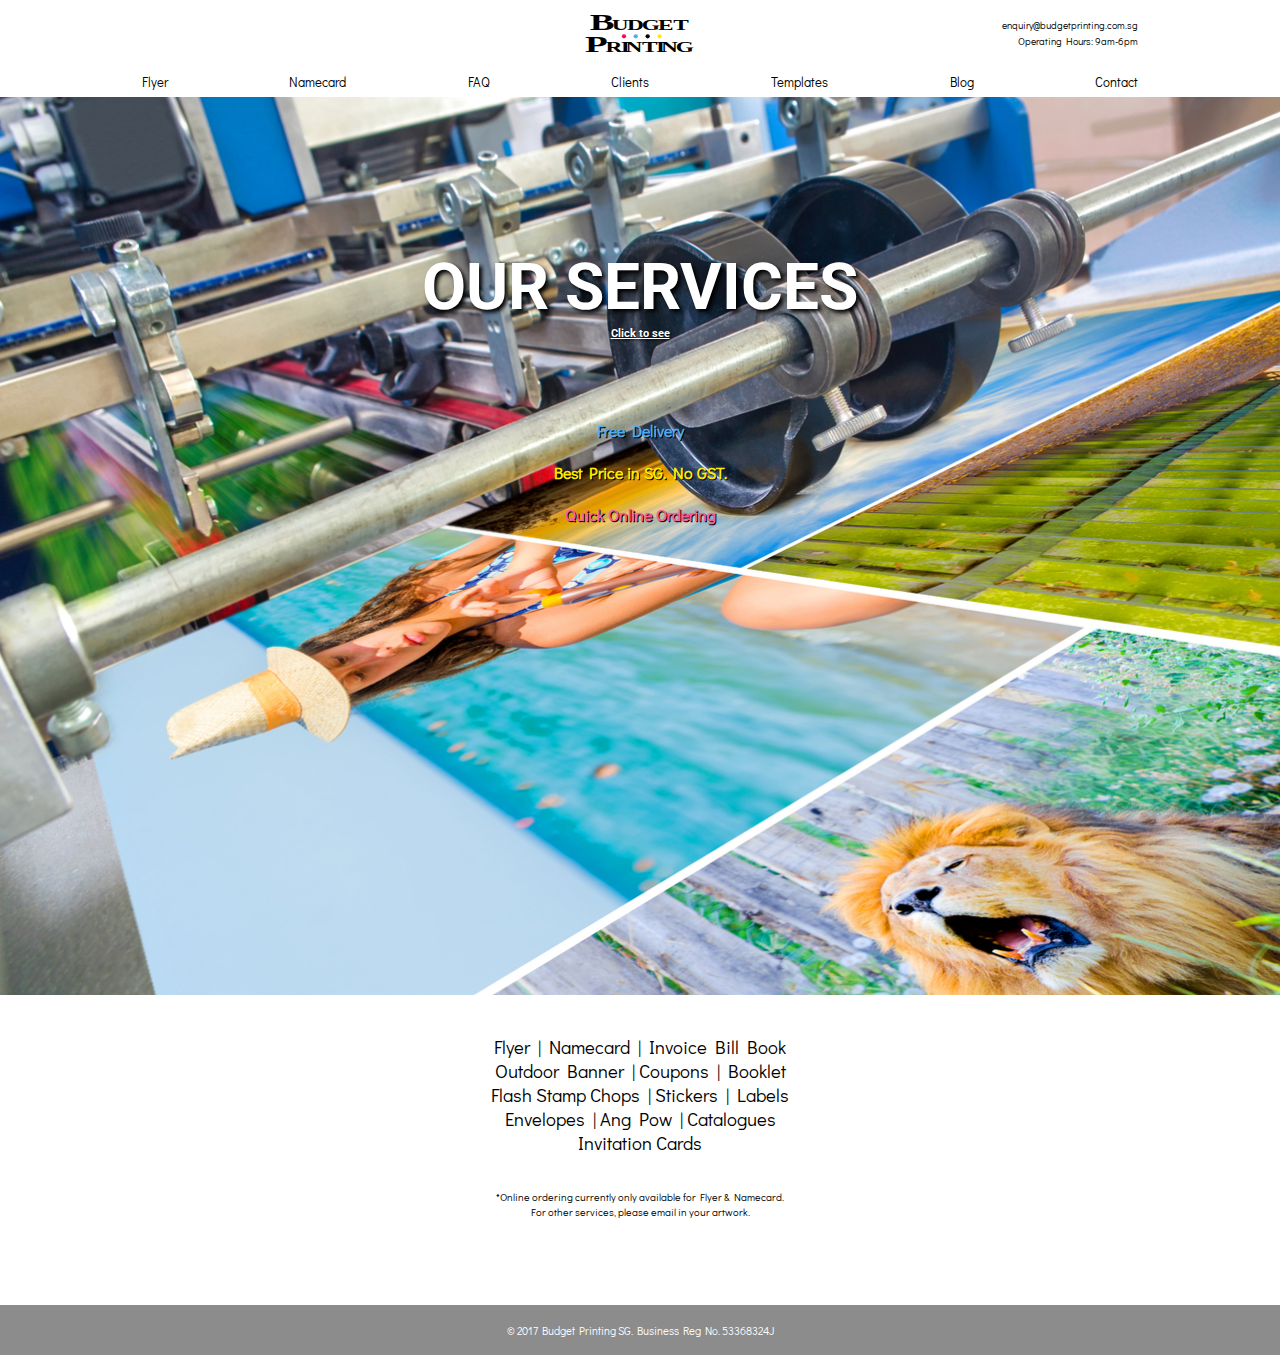
<file: index.html>
<!DOCTYPE html>
<html>


  <head>
    <meta charset="utf-8">
	<meta name="viewport" content="width=device-width, initial-scale=1.0">
    <title>Budget Printing</title>
	<meta name="description" content="Budget Printing provides CHEAP & RELIABLE printing services for Flyer, Namecard, Invoice Bill Book etc. 
	FREE DELIVERY. BEST PRICE in SG. QUICK Online Ordering.">
    <link rel="stylesheet" href="css/main.css">
	<link href="https://fonts.googleapis.com/css?family=Didact+Gothic" rel="stylesheet">
	<link href="https://fonts.googleapis.com/css?family=Roboto:900" rel="stylesheet">
  </head>
  
  
  <body>
  
<!-- HEADER -->
    <header>
		<div class="logo-and-headercontact">
			  <a href="index.html" id="logo">
				<img src="images/homepage/logo.svg" class="logoimg" alt="budget printing logo" >
			  </a>
			  
			  <div class="headercontact">
				  <p><a class="headeremail" href="mailto:enquiry@budgetprinting.com.sg">enquiry@budgetprinting.com.sg</a></p>
				  <p class="oh">Operating Hours: 9am-6pm</p>
			  </div>
		
	  
	 <!-- Mobile Nav  -->
			<div class="dropdown">
				<p onclick="myFunction()" class="dropbtn">
					
				</p>
				<div id="myDropdown" class="dropdown-content">
					<a href="flyer-printing.html">Flyer</a>
					<a href="namecard-printing.html">Namecard</a>
					<a href="printing-faq.html">FAQ</a>
					<a href="printing-clients.html">Clients</a>
					<a href="printing-templates.html">Templates</a>
					<a href="blog-printing.html">Blog</a>
					<a href="contact-printing.php">Contact</a>
				</div>
			</div>
		</div>
		
	 <!-- Desktop Nav -->
	  <nav>
        <ul class="container">
          <li><a href="flyer-printing.html">Flyer</a></li>
		  <li><a href="namecard-printing.html">Namecard</a></li>
          <li><a href="printing-faq.html">FAQ</a></li>
          <li><a href="printing-clients.html">Clients</a></li>
		  <li><a href="printing-templates.html">Templates</a></li>
		  <li><a href="blog-printing.html">Blog</a></li>
		  <li><a href="contact-printing.php">Contact</a></li>
        </ul>
      </nav>
	  
	  
    </header>
	
 <!-- SECTION -->
	
	<section class="homepagesection">
			<div class="content">
				<div class="homepageheading">
					<div class="hero-content-background">
						<a href="#seeservices">
							<h1>OUR SERVICES<h1>
							<h4>Click to see</h4>
						</a>
						
						<div class="comadvantages wrapper">
							<h2 class="freedelivery">Free Delivery</h2>
							<h2 class="bestprice">Best Price in SG. No GST.</h2>
							<h2 class="quickordering">Quick Online Ordering</h2>
						</div>
					</div>
				</div>
			</div>
	</section>
	
	<div class="content-background" id="seeservices">
					<h1 class="services wrapper">
						Flyer | Namecard | Invoice Bill Book<br>
						Outdoor Banner | Coupons | Booklet<br>
						Flash Stamp Chops | Stickers | Labels<br>
						Envelopes | Ang Pow | Catalogues<br>
						Invitation Cards
					</h1>
					
					<p class="description wrapper">
						*Online ordering currently only available for Flyer & Namecard. <br>
						For other services, please email in your artwork.
					</p>
				</div>
			
<!-- FOOTER -->
	<footer class="footer">
		<div class="mobile-footer">
			<p>&copy; 2017 Budget Printing SG.</p>
			<p>Business Reg No. 53368324J</p>
		</div>
		
		<div class="desktop-footer">
			<p>&copy; 2017 Budget Printing SG. Business Reg No. 53368324J</p>
		</div>
	</footer>
    
  </body>
  <script>
		/* When the user clicks on the button, 
		toggle between hiding and showing the dropdown content */
		function myFunction() {
			document.getElementById("myDropdown").classList.toggle("show");
		}

		// Close the dropdown menu if the user clicks outside of it
		window.onclick = function(event) {
			if (!event.target.matches('.dropbtn')) {

				var dropdowns = document.getElementsByClassName("dropdown-content");
				var i;
				for (i = 0; i < dropdowns.length; i++) {
				var openDropdown = dropdowns[i];
				if (openDropdown.classList.contains('show')) {
				openDropdown.classList.remove('show');
			  }
			}
		  }
		}
	</script>
</html>
</file>
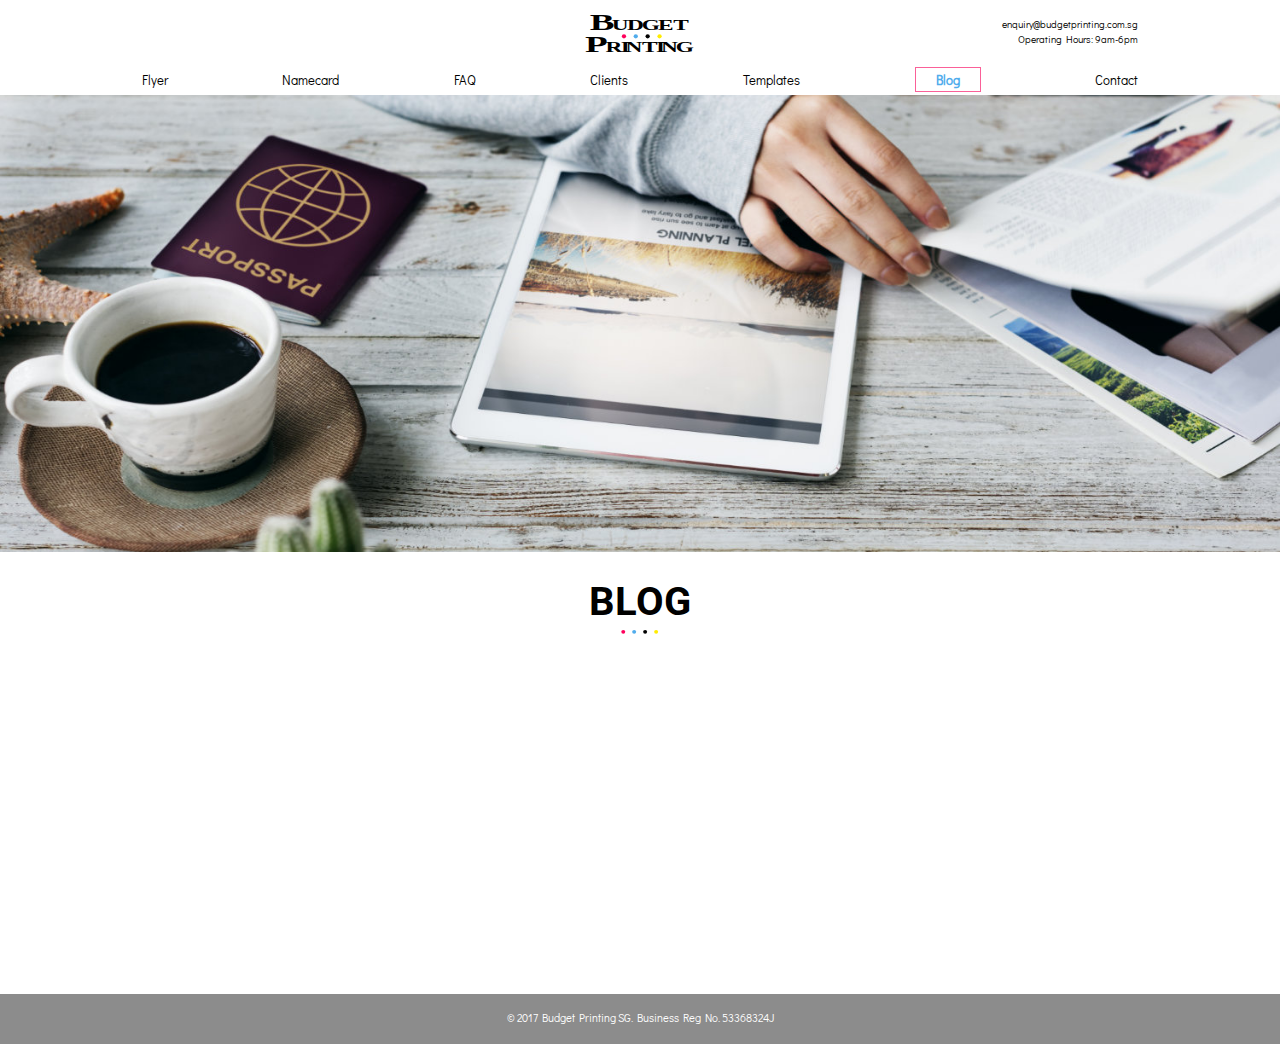
<file: blog-printing.html>
<!DOCTYPE html>
<html>


  <head>
    <meta charset="utf-8">
	<meta name="viewport" content="width=device-width, initial-scale=1.0">
    <title>Budget Printing</title>
	<meta name="description" content="Budget Printing's Blog Page. Services: Flyer, Namecard, Invoice Bill Book, etc. 
	FREE DELIVERY. BEST PRICE in SG. QUICK Online Ordering.">
    <link rel="stylesheet" href="css/normalize.css">
    <link rel="stylesheet" href="css/main.css">
	<link href="https://fonts.googleapis.com/css?family=Roboto:900" rel="stylesheet">
	<link href="https://fonts.googleapis.com/css?family=Didact+Gothic" rel="stylesheet">
  </head>
  
  
  <body>
  
<!-- HEADER -->
    <header>
      <div class="logo-and-headercontact">
			  <a href="index.html" id="logo">
				<img src="images/homepage/logo.svg" class="logoimg" alt="budget printing logo" >
			  </a>
			  
			  <div class="headercontact">
				  <p><a class="headeremail" href="mailto:enquiry@budgetprinting.com.sg">enquiry@budgetprinting.com.sg</a></p>
				  <p class="oh">Operating Hours: 9am-6pm</p>
			  </div>
		
	  
	 <!-- Mobile Nav  -->
			<div class="dropdown">
				<p onclick="myFunction()" class="dropbtn">
					
				</p>
				<div id="myDropdown" class="dropdown-content">
					<a href="flyer-printing.html">Flyer</a>
					<a href="namecard-printing.html">Namecard</a>
					<a href="printing-faq.html">FAQ</a>
					<a href="printing-clients.html">Clients</a>
					<a href="printing-templates.html">Templates</a>
					<a href="blog-printing.html">Blog</a>
					<a href="contact-printing.php">Contact</a>
				</div>
			</div>
		</div>
		
	 <!-- Desktop Nav -->
	  <nav>
        <ul class="container">
          <li><a href="flyer-printing.html">Flyer</a></li>
		  <li><a href="namecard-printing.html">Namecard</a></li>
          <li><a href="printing-faq.html">FAQ</a></li>
          <li><a href="printing-clients.html">Clients</a></li>
		  <li><a href="printing-templates.html">Templates</a></li>
		  <li><a href="blog-printing.html" class="selected">Blog</a></li>
		  <li><a href="contact-printing.php">Contact</a></li>
        </ul>
      </nav>
	  
	  
    </header>
	
 <!-- SECTION -->
	
	<section class="pricingsection content">
		<div class="pricingsection">
			<img class="heroimg-mobile" src="images/blog/blog-mobile.jpg" alt="budget printing blog page mobile hero image">
			<img class="heroimg-desktop" src="images/blog/blog-desktop.jpg" alt="budget printing blog page desktop hero image">
			<h1 class="pageheading">BLOG</h1>
			<img class="color-dots" src="images/color dots.svg" alt="budget printing 4 dots design">
		</div>
		
		<!-- <img class="under-contruction" src="images/blog/under-contruction.jpg"> -->
	</section>
	
<!-- FOOTER -->
	<footer class="footer">
		<div class="mobile-footer">
			<p>&copy; 2017 Budget Printing SG.</p>
			<p>Business Reg No. 53368324J</p>
		</div>
		
		<div class="desktop-footer">
			<p>&copy; 2017 Budget Printing SG. Business Reg No. 53368324J</p>
		</div>
	</footer>
    
  </body>
  <script>
		/* When the user clicks on the button, 
		toggle between hiding and showing the dropdown content */
		function myFunction() {
			document.getElementById("myDropdown").classList.toggle("show");
		}

		// Close the dropdown menu if the user clicks outside of it
		window.onclick = function(event) {
			if (!event.target.matches('.dropbtn')) {

				var dropdowns = document.getElementsByClassName("dropdown-content");
				var i;
				for (i = 0; i < dropdowns.length; i++) {
				var openDropdown = dropdowns[i];
				if (openDropdown.classList.contains('show')) {
				openDropdown.classList.remove('show');
			  }
			}
		  }
		}
	</script>
</html>
</file>
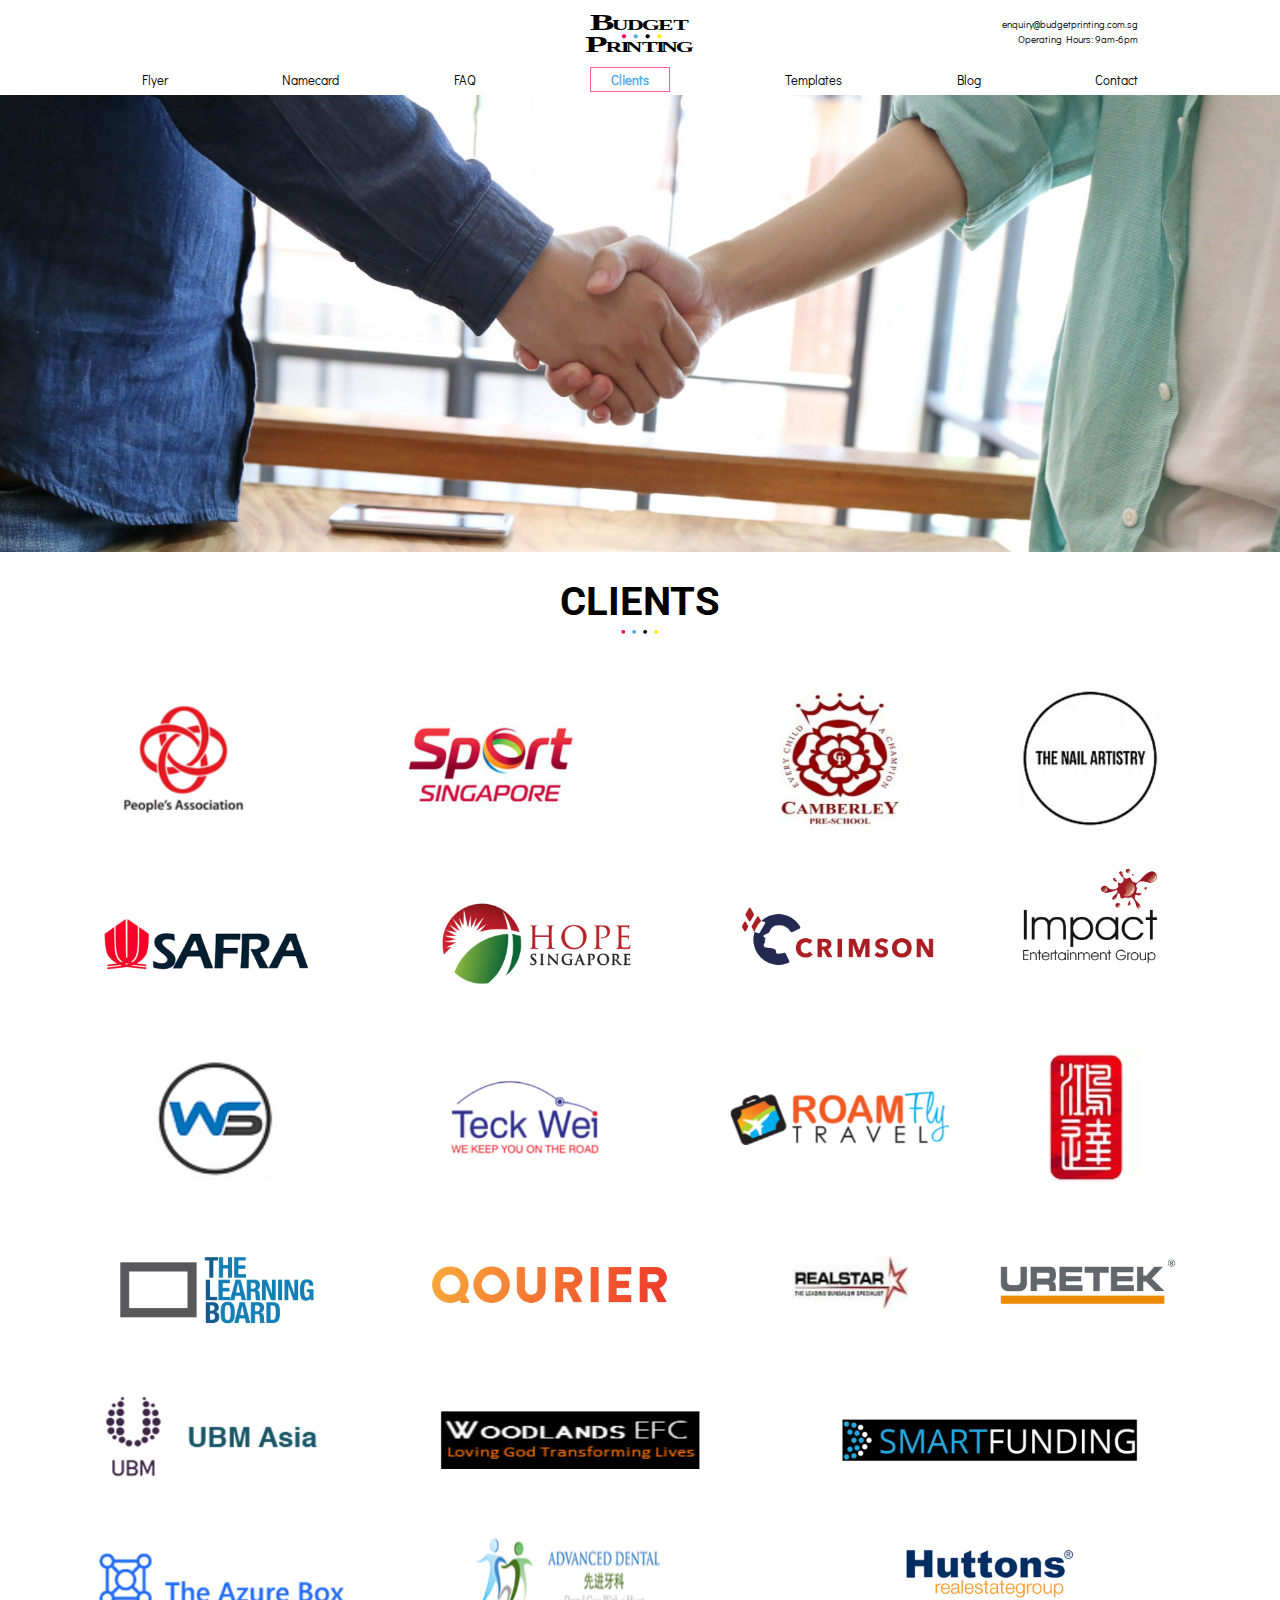
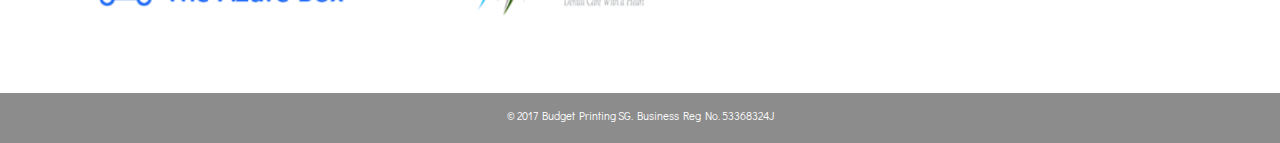
<file: printing-clients.html>
<!DOCTYPE html>
<html>


  <head>
    <meta charset="utf-8">
	<meta name="viewport" content="width=device-width, initial-scale=1.0">
    <title>Budget Printing</title>
	<meta name="description" content="Budget Printing's Clients Page. Services: Flyer, Namecard, Invoice Bill Book, etc. 
	FREE DELIVERY. BEST PRICE in SG. QUICK Online Ordering.">
    <link rel="stylesheet" href="css/normalize.css">
    <link rel="stylesheet" href="css/main.css">
	<link href="https://fonts.googleapis.com/css?family=Roboto:900" rel="stylesheet">
	<link href="https://fonts.googleapis.com/css?family=Didact+Gothic" rel="stylesheet">
  </head>
  
  
  <body>
  
<!-- HEADER -->
    <header>
      <div class="logo-and-headercontact">
			  <a href="index.html" id="logo">
				<img src="images/homepage/logo.svg" class="logoimg" alt="budget printing logo" >
			  </a>
			  
			  <div class="headercontact">
				  <p><a class="headeremail" href="mailto:enquiry@budgetprinting.com.sg">enquiry@budgetprinting.com.sg</a></p>
				  <p class="oh">Operating Hours: 9am-6pm</p>
			  </div>
		
	  
	 <!-- Mobile Nav  -->
			<div class="dropdown">
				<p onclick="myFunction()" class="dropbtn">
					
				</p>
				<div id="myDropdown" class="dropdown-content">
					<a href="flyer-printing.html">Flyer</a>
					<a href="namecard-printing.html">Namecard</a>
					<a href="printing-faq.html">FAQ</a>
					<a href="printing-clients.html">Clients</a>
					<a href="printing-templates.html">Templates</a>
					<a href="blog-printing.html">Blog</a>
					<a href="contact-printing.php">Contact</a>
				</div>
			</div>
		</div>
		
	 <!-- Desktop Nav -->
	  <nav>
        <ul class="container">
          <li><a href="flyer-printing.html">Flyer</a></li>
		  <li><a href="namecard-printing.html">Namecard</a></li>
          <li><a href="printing-faq.html">FAQ</a></li>
          <li><a href="printing-clients.html" class="selected">Clients</a></li>
		  <li><a href="printing-templates.html">Templates</a></li>
		  <li><a href="blog-printing.html">Blog</a></li>
		  <li><a href="contact-printing.php">Contact</a></li>
        </ul>
      </nav>
	  
	  
    </header>
	
 <!-- SECTION -->
	
	<section class="pricingsection content">
		<div class="pricingsection">
			<img class="heroimg-mobile" src="images/clients/clients-mobile.jpg" alt="budget printing clients page mobile hero image">
			<img class="heroimg-desktop" src="images/clients/clients-desktop.jpg" alt="budget printing clients page desktop hero image">
			<h1 class="pageheading">CLIENTS</h1>
			<img class="color-dots" src="images/color dots.svg" alt="budget printing 4 dots design">
		</div>

		<img class="logos-mobile" src="images/clients/logos-mobile.jpg" alt="budget printing clients logos mobile version">
		<img class="logos-desktop" src="images/clients/logos-desktop.jpg" alt="budget printing clients logos desktop version">
		<img class="logos-desktop1200" src="images/clients/logos-desktop1200.jpg" alt="budget printing clients logos desktop 1200px onwards version">
	</section>
	
<!-- FOOTER -->
	<footer class="footer">
		<div class="mobile-footer">
			<p>&copy; 2017 Budget Printing SG.</p>
			<p>Business Reg No. 53368324J</p>
		</div>
		
		<div class="desktop-footer">
			<p>&copy; 2017 Budget Printing SG. Business Reg No. 53368324J</p>
		</div>
	</footer>
    
  </body>
 <script>
		/* When the user clicks on the button, 
		toggle between hiding and showing the dropdown content */
		function myFunction() {
			document.getElementById("myDropdown").classList.toggle("show");
		}

		// Close the dropdown menu if the user clicks outside of it
		window.onclick = function(event) {
			if (!event.target.matches('.dropbtn')) {

				var dropdowns = document.getElementsByClassName("dropdown-content");
				var i;
				for (i = 0; i < dropdowns.length; i++) {
				var openDropdown = dropdowns[i];
				if (openDropdown.classList.contains('show')) {
				openDropdown.classList.remove('show');
			  }
			}
		  }
		}
	</script>
</html>
</file>
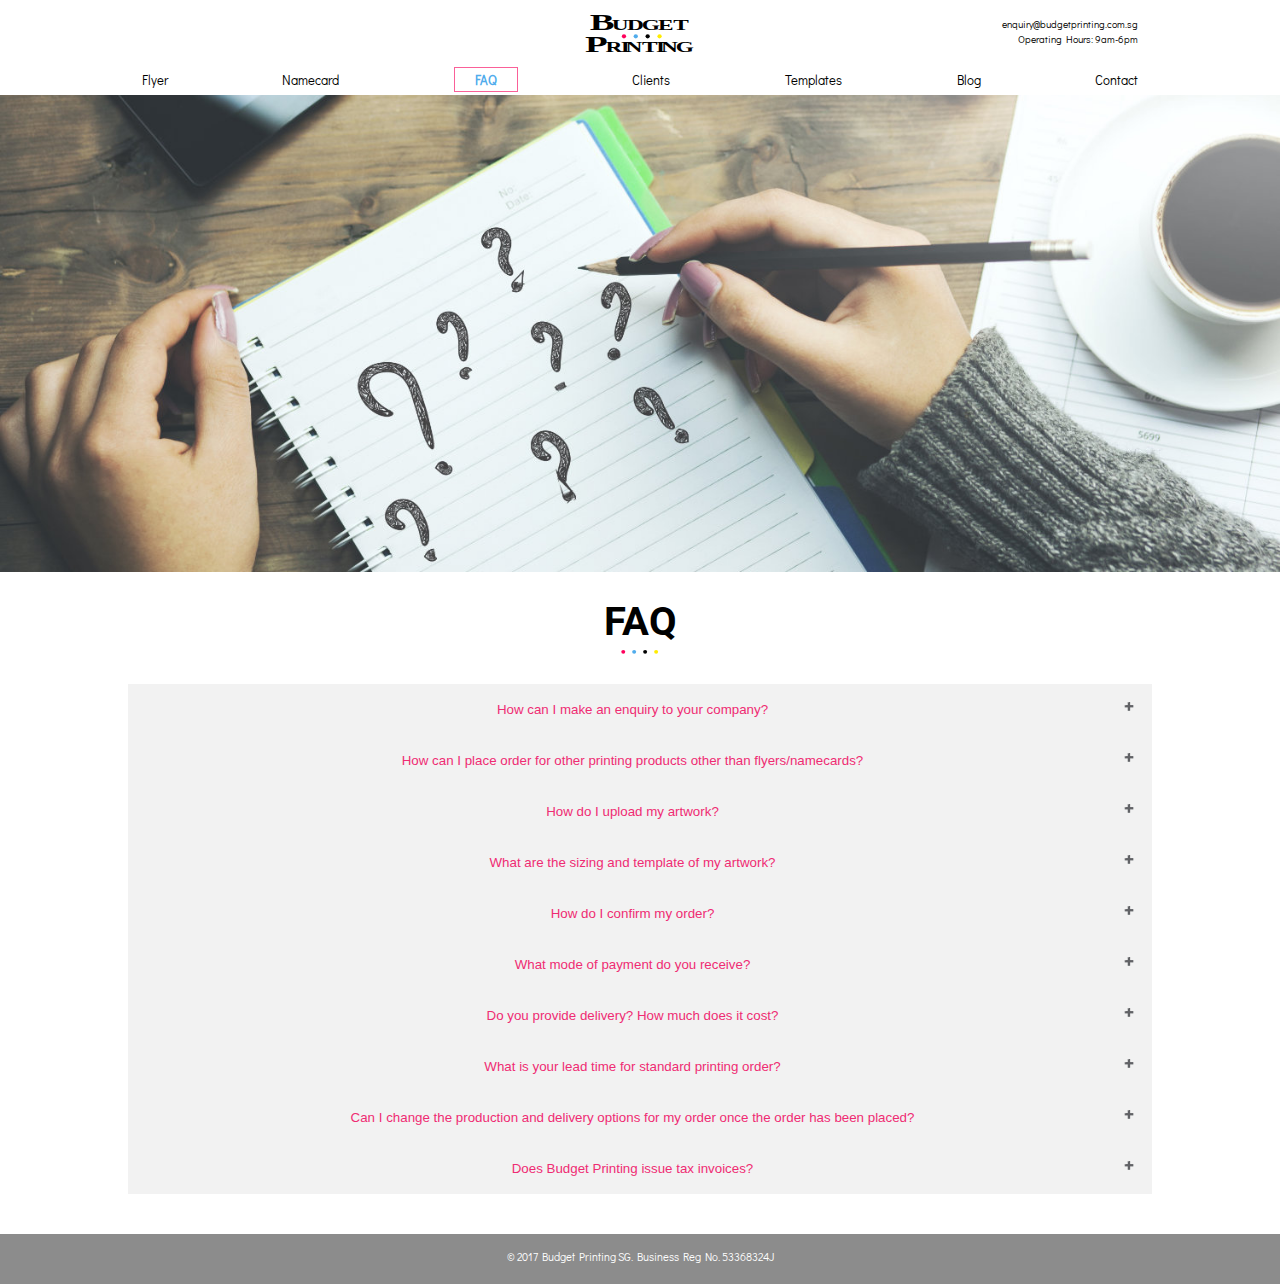
<file: printing-faq.html>
<!DOCTYPE html>
<html>


  <head>
    <meta charset="utf-8">
	<meta name="viewport" content="width=device-width, initial-scale=1.0">
    <title>Budget Printing</title>
	<meta name="description" content="Budget Printing's FAQ Page. Services: Flyer, Namecard, Invoice Bill Book, etc. 
	FREE DELIVERY. BEST PRICE in SG. QUICK Online Ordering.">
    <link rel="stylesheet" href="css/normalize.css">
    <link rel="stylesheet" href="css/main.css">
	<link href="https://fonts.googleapis.com/css?family=Roboto:900" rel="stylesheet">
	<link href="https://fonts.googleapis.com/css?family=Didact+Gothic" rel="stylesheet">
  </head>
  
  
  <body>
  
<!-- HEADER -->
    <header>
      <div class="logo-and-headercontact">
			  <a href="index.html" id="logo">
				<img src="images/homepage/logo.svg" class="logoimg" alt="budget printing logo" >
			  </a>
			  
			  <div class="headercontact">
				  <p><a class="headeremail" href="mailto:enquiry@budgetprinting.com.sg">enquiry@budgetprinting.com.sg</a></p>
				  <p class="oh">Operating Hours: 9am-6pm</p>
			  </div>
		
	  
	 <!-- Mobile Nav  -->
			<div class="dropdown">
				<p onclick="myFunction()" class="dropbtn">
					
				</p>
				<div id="myDropdown" class="dropdown-content">
					<a href="flyer-printing.html">Flyer</a>
					<a href="namecard-printing.html">Namecard</a>
					<a href="printing-faq.html">FAQ</a>
					<a href="printing-clients.html">Clients</a>
					<a href="printing-templates.html">Templates</a>
					<a href="blog-printing.html">Blog</a>
					<a href="contact-printing.php">Contact</a>
				</div>
			</div>
		</div>
		
	 <!-- Desktop Nav -->
	  <nav>
        <ul class="container">
          <li><a href="flyer-printing.html">Flyer</a></li>
		  <li><a href="namecard-printing.html">Namecard</a></li>
          <li><a href="printing-faq.html" class="selected">FAQ</a></li>
          <li><a href="printing-clients.html">Clients</a></li>
		  <li><a href="printing-templates.html">Templates</a></li>
		  <li><a href="blog-printing.html">Blog</a></li>
		  <li><a href="contact-printing.php">Contact</a></li>
        </ul>
      </nav> 
    </header>

 <!-- SECTION -->
	
	<section class="pricingsection content">
		<div class="pricingsection">
			<img class="heroimg-mobile" src="images/faq/faq-mobile.jpg" alt="budget printing FAQ mobile hero image">
			<img class="heroimg-desktop" src="images/faq/faq-desktop.jpg" alt="budget printing FAQ desktop hero image">
			<h1 class="pageheading">FAQ</h1>
			<img class="color-dots" src="images/color dots.svg" alt="budget printing 4 dots design">
		</div>
		
		<div class="accordion-wrap">
			<button class="accordion">How can I make an enquiry to your company?</button>
				<div class="panel">
				  <p>You can always email us @ <a href="mailto:enquiry@budgetprinting.com.sg">enquiry@budgetprinting.com.sg.</a><br> 
				  We will reply all enquiries within one working day</p>
				</div>

				<button class="accordion">How can I place order for other printing products other than flyers/namecards?</button>
				<div class="panel">
				  <p>You may send your artwork, quantity and measurements to <a href="mailto:enquiry@budgetprinting.com.sg">enquiry@budgetprinting.com.sg.</a></p>
				</div>

				<button class="accordion">How do I upload my artwork?</button>
				<div class="panel">
				  <p>We will prefer eps, ai & psd as we are able to edit colour issues if there is any.<br>
				  However, you may still upload other file format like jpg, jpeg, gif, png, pdf.</p>
				</div>
				
				<button class="accordion">What are the sizing and template of my artwork?</button>
				<div class="panel">
				  <p>For design on flyers. Do refer to our templates @ <a class="faq-templates-link" href="printing-templates.html">Templates Page.</a><BR>
					For other types of printing do send us your own sizing & templates.</p>
				</div>
				
				<button class="accordion">How do I confirm my order?</button>
				<div class="panel">
				  <p>Once your order has been processed, an email will be sent to inform you.
				  We will start printing upon receiving your payment. <br>
					Please ensure that your artwork is according to the templates given. 
					Budget Printing will not be responsible for any error on artwork.</p>
				</div>
				
				<button class="accordion">What mode of payment do you receive?</button>
				<div class="panel">
				  <p>We currently accept bank transfer to speed up process and to bring cost savings to our customers. <br>
				  Other form of payment may incur additional processing fees.</p>
				</div>
				
				<button class="accordion">Do you provide delivery? How much does it cost?</button>
				<div class="panel">
				  <p>We provide free delivery to any of your allocated address free of charge (FOC).</p>
				</div>
				
				<button class="accordion">What is your lead time for standard printing order?</button>
				<div class="panel">
				  <p>Our standard lead time for standard printing orders + delivery will be within 4-6 working days.<br>
				  This may be expedited or delayed depending on the seasonal period or our work schedule.</p>
				</div>
				
				<button class="accordion">Can I change the production and delivery options for my order once the order has been placed?</button>
				<div class="panel">
				  <p>Once you submit your order, it is no longer possible to change the production and delivery options of your order.<br>
				  Before proceeding with your order, please make sure production and delivery options you indicated are the right ones.</p>
				</div>
				
				<button class="accordion">Does Budget Printing issue tax invoices?</button>
				<div class="panel">
				  <p>Yes we send invoices to our customers within 3 working days upon receiving the payment.</p>
				</div>
		</div>
	</section>
	
<!-- FOOTER -->
	<footer class="footer">
		<div class="mobile-footer">
			<p>&copy; 2017 Budget Printing SG.</p>
			<p>Business Reg No. 53368324J</p>
		</div>
		
		<div class="desktop-footer">
			<p>&copy; 2017 Budget Printing SG. Business Reg No. 53368324J</p>
		</div>
	</footer>
    
  </body>
  
  <script>
		/* When the user clicks on the button, 
		toggle between hiding and showing the dropdown content */
		function myFunction() {
			document.getElementById("myDropdown").classList.toggle("show");
		}

		// Close the dropdown menu if the user clicks outside of it
		window.onclick = function(event) {
			if (!event.target.matches('.dropbtn')) {

				var dropdowns = document.getElementsByClassName("dropdown-content");
				var i;
				for (i = 0; i < dropdowns.length; i++) {
				var openDropdown = dropdowns[i];
				if (openDropdown.classList.contains('show')) {
				openDropdown.classList.remove('show');
			  }
			}
		  }
		}
		
		<!-- content accordion -->
		var acc = document.getElementsByClassName("accordion");
			var i;

			for (i = 0; i < acc.length; i++) {
				acc[i].onclick = function(){
					/* Toggle between adding and removing the "active" class,
					to highlight the button that controls the panel */
					this.classList.toggle("active");

					/* Toggle between hiding and showing the active panel */
					var panel = this.nextElementSibling;
					if (panel.style.display === "block") {
						panel.style.display = "none";
					} else {
						panel.style.display = "block";
					}
				}
			}
	</script>
</html>
</file>
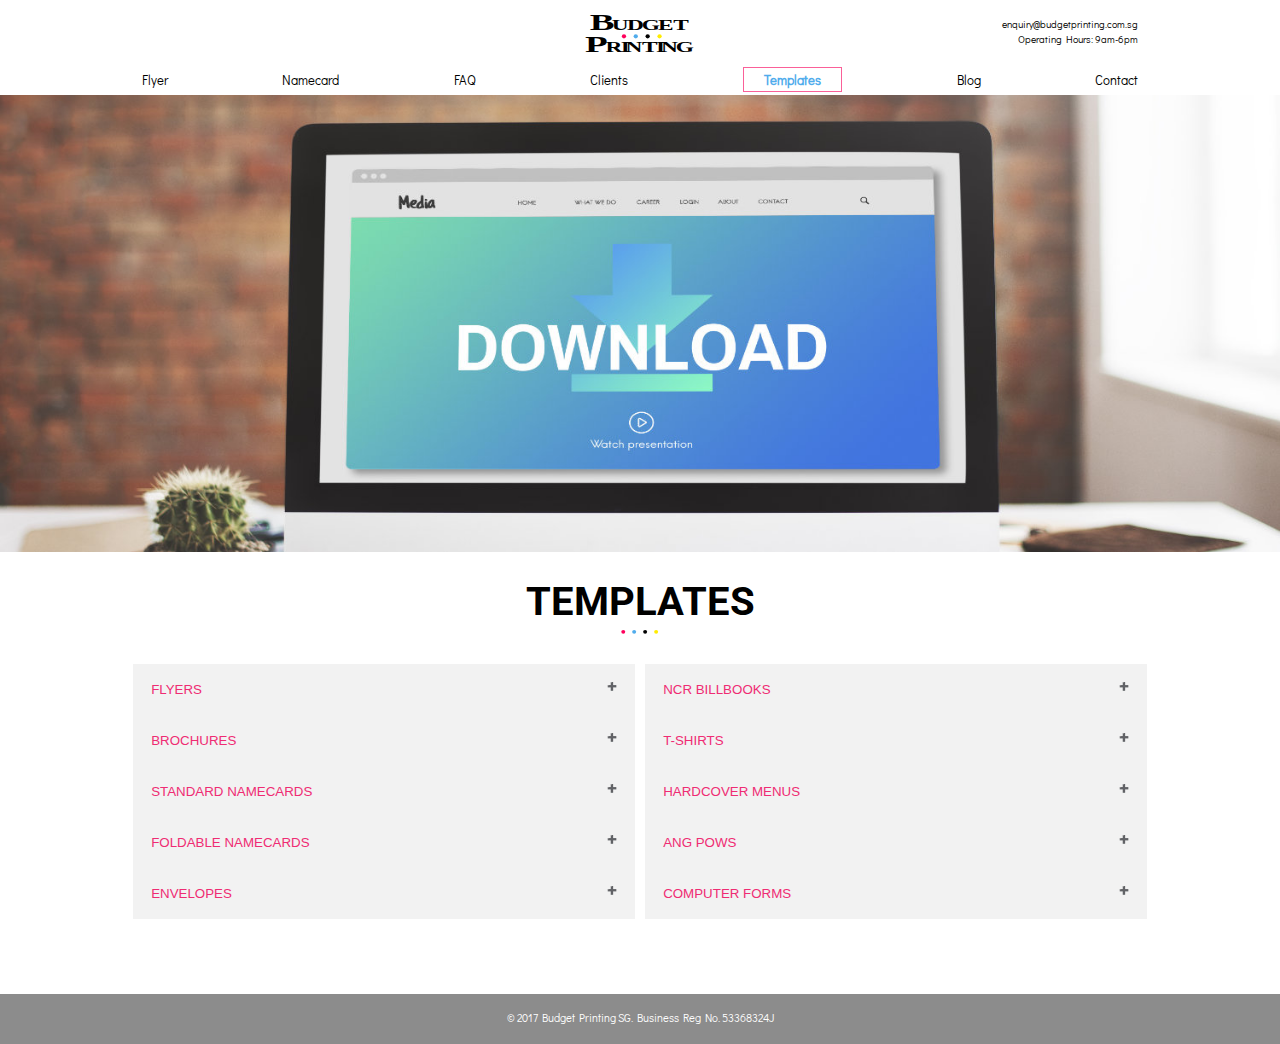
<file: printing-templates.html>
<!DOCTYPE html>
<html>


  <head>
    <meta charset="utf-8">
	<meta name="viewport" content="width=device-width, initial-scale=1.0">
    <title>Budget Printing</title>
	<meta name="description" content="Budget Printing's Templates Download Page. Services: Flyer, Namecard, Invoice Bill Book, etc. 
	FREE DELIVERY. BEST PRICE in SG. QUICK Online Ordering.">
    <link rel="stylesheet" href="css/normalize.css">
    <link rel="stylesheet" href="css/main.css">
	<link href="https://fonts.googleapis.com/css?family=Roboto:900" rel="stylesheet">
	<link href="https://fonts.googleapis.com/css?family=Didact+Gothic" rel="stylesheet">
	
  </head>
  
  
  <body>
  
<!-- HEADER -->
    <header>
      <div class="logo-and-headercontact">
			  <a href="index.html" id="logo">
				<img src="images/homepage/logo.svg" class="logoimg" alt="budget printing logo" >
			  </a>
			  
			  <div class="headercontact">
				  <p><a class="headeremail" href="mailto:enquiry@budgetprinting.com.sg">enquiry@budgetprinting.com.sg</a></p>
				  <p class="oh">Operating Hours: 9am-6pm</p>
			  </div>
		
	  
	 <!-- Mobile Nav  -->
			<div class="dropdown">
				<p onclick="myFunction()" class="dropbtn">
					
				</p>
				<div id="myDropdown" class="dropdown-content">
					<a href="flyer-printing.html">Flyer</a>
					<a href="namecard-printing.html">Namecard</a>
					<a href="printing-faq.html">FAQ</a>
					<a href="printing-clients.html">Clients</a>
					<a href="printing-templates.html">Templates</a>
					<a href="blog-printing.html">Blog</a>
					<a href="contact-printing.php">Contact</a>
				</div>
			</div>
		</div>
		
	 <!-- Desktop Nav -->
	  <nav>
        <ul class="container">
          <li><a href="flyer-printing.html">Flyer</a></li>
		  <li><a href="namecard-printing.html">Namecard</a></li>
          <li><a href="printing-faq.html">FAQ</a></li>
          <li><a href="printing-clients.html">Clients</a></li>
		  <li><a href="printing-templates.html" class="selected">Templates</a></li>
		  <li><a href="blog-printing.html">Blog</a></li>
		  <li><a href="contact-printing.php">Contact</a></li>
        </ul>
      </nav>
	  
	  
    </header>
	
 <!-- SECTION -->
	
	<section class="pricingsection content">
		<div class="pricingsection">
			<img class="heroimg-mobile" src="images/templates/templates-mobile.jpg" alt="budget printing templates page mobile hero image">
			<img class="heroimg-desktop" src="images/templates/templates-desktop.jpg" alt="budget printing templates page desktop hero image">
			<h1 class="pageheading">TEMPLATES</h1>
			<img class="color-dots" src="images/color dots.svg" alt="budget printing 4 dots design">
		</div>
		
		<div class="accordion-wrap templates-accordion-wrap">
			<div class="desktop-column1">
				<button class="accordion templates-accordion">FLYERS</button>
					<div class="panel template-panel">
						<div class="download-title-and-links-container">
							  <p class="download-title">DL Size (210 mm x 99 mm)</p>
							  
							 <div class="download-links">
								<a class="pp-links" href="download/flyer/DL.zip" download>Powerpoint</a>
								<a class="aipsd-links" href="download/flyer/DL.ai" download>AI/Photoshop</a>
							</div>
						</div> 
						
						<div class="download-title-and-links-container">
							 <p class="download-title">A6 Size (148 mm x 105 mm)</p>
												 
							 <div class="download-links">
								<a class="pp-links" href="download/flyer/A6.zip" download>Powerpoint</a>
								<a class="aipsd-links" href="download/flyer/A6.ai" download>AI/Photoshop</a>
							 </div>
						</div>
						
						<div class="download-title-and-links-container"> 
							 <p class="download-title">A5 Size (210 mm x 148.5 mm)</p>
							  
							 <div class="download-links">
								<a class="pp-links" href="download/flyer/A5.zip" download>Powerpoint</a>
								<a class="aipsd-links" href="download/flyer/A5.ai" download>AI/Photoshop</a>
							 </div>
						</div>
						 
						 <div class="download-title-and-links-container">
							 <p class="download-title">A4 Size (297 mm x 210 mm)</p>
							  
							 <div class="download-links">
								<a class="pp-links" href="download/flyer/A4.zip" download>Powerpoint</a>
								<a class="aipsd-links" href="download/flyer/A4.ai" download>AI/Photoshop</a>
							 </div>
						</div>
						
						<div class="download-title-and-links-container"> 
							 <p class="download-title">A3 Size (420 mm x 297 mm)</p>
							  
							 <div class="download-links">
								<a class="aipsd-links" href="download/flyer/A3.ai" download>AI/Photoshop</a>
							 </div>
						</div>
						 
						 <div class="download-title-and-links-container">
							 <p class="download-title">A2 Size (594 mm x 420 mm)</p>
							  
							 <div class="download-links">
								<a class="aipsd-links" href="download/flyer/A2.ai" download>AI/Photoshop</a>
							 </div>
						</div>
						 
						 <div class="download-title-and-links-container">
							 <p class="download-title">A1 Size (840 mm x 594 mm)</p>
							  
							 <div class="download-links">
								<a class="aipsd-links" href="download/flyer/A1.ai" download>AI/Photoshop</a>
							 </div>
						</div>
					</div>
					
				<button class="accordion templates-accordion">BROCHURES</button>
					<div class="panel template-panel">
						<div class="download-title-and-links-container">
							  <p class="download-title">30" x 20" Size (762 mm x 508 mm)</p>
							  
							 <div class="download-links">
								<a class="aipsd-links" href="download/brochure/30inx20in.ai" download>AI/Photoshop</a>
							</div>
						</div> 
						
						<div class="download-title-and-links-container">
							  <p class="download-title">3 x A5 Size (445.5 mm x 210 mm)</p>
							  
							 <div class="download-links">
								<a class="aipsd-links" href="download/brochure/3xA5.ai" download>AI/Photoshop</a>
							</div>
						</div>
						
						<div class="download-title-and-links-container">
							  <p class="download-title">4 x A5 Size (594 mm x 210 mm)</p>
							  
							 <div class="download-links">
								<a class="aipsd-links" href="download/brochure/4xA5.ai" download>AI/Photoshop</a>
							</div>
						</div>
						
						<div class="download-title-and-links-container">
							  <p class="download-title">3 x A4 Size (630 mm x 297 mm)</p>
							  
							 <div class="download-links">
								<a class="aipsd-links" href="download/brochure/3xA4.ai" download>AI/Photoshop</a>
							</div>
						</div>
						
						<div class="download-title-and-links-container">
							  <p class="download-title">4 x A4 Size (840 mm x 297 mm)</p>
							  
							 <div class="download-links">
								<a class="aipsd-links" href="download/brochure/4xA4.ai" download>AI/Photoshop</a>
							</div>
						</div>
						
						
					</div>	
						  
					
				<button class="accordion templates-accordion">STANDARD NAMECARDS</button>
					<div class="panel template-panel">
						  <div class="download-title-and-links-container">
							  <p class="download-title">Horizontal (88mm x 54mm)</p>
							  
							 <div class="download-links">
								<a class="pp-links" href="download/standard namecards/Standard Namecard Template - 88mm x 54mm (Horizontal).pptx" download>Powerpoint</a>
								<a class="aipsd-links" href="download/standard namecards/Standard Name Card Horizontal 88mm x 54mm.ai" download>AI/Photoshop</a>
							</div>
						  </div>	
							
						  <div class="download-title-and-links-container">
							  <p class="download-title">Vertical (88mm x 54mm)</p>
							  
							 <div class="download-links">
								<a class="pp-links" href="download/standard namecards/Standard Namecard Template - 88mm x 54mm (Vertical).pptx" download>Powerpoint</a>
								<a class="aipsd-links" href="download/standard namecards/Standard Name Card Vertical 88mm x 54mm.ai" download>AI/Photoshop</a>
							</div>
						  </div> 
					</div>
					
				<button class="accordion templates-accordion">FOLDABLE NAMECARDS</button>
					<div class="panel template-panel">
						  <div class="download-title-and-links-container">
							  <p class="download-title">Horizontal A (176mm x 54mm)</p>
							  
							 <div class="download-links">
								<a class="pp-links" href="download/foldable namecards/Folding Namecard Template - 54mm x 176mm (Horizontal).pptx" download>Powerpoint</a>
								<a class="aipsd-links" href="download/foldable namecards/Folding Name Card Horizontal 176mm x 54mm.ai" download>AI/Photoshop</a>
							</div>
						 </div> 
						 
						 <div class="download-title-and-links-container">
							  <p class="download-title">Horizontal B (108mm x 88mm)</p>
							  
							 <div class="download-links">
								<a class="pp-links" href="download/foldable namecards/Folding Namecard Template - 88mm x 108mm (Horizontal).pptx" download>Powerpoint</a>
								<a class="aipsd-links" href="download/foldable namecards/Folding Name Card Horizontal 108mm x 88mm.ai" download>AI/Photoshop</a>
							</div>
						 </div> 
						 
						 <div class="download-title-and-links-container">
							  <p class="download-title">Vertical A (176mm x 54mm)</p>
							  
							 <div class="download-links">
								<a class="pp-links" href="download/foldable namecards/Folding Namecard Template - 54mm x 176mm (Vertical).pptx" download>Powerpoint</a>
								<a class="aipsd-links" href="download/foldable namecards/Folding Name Card Vertical 176mm x 54mm.ai" download>AI/Photoshop</a>
							</div>
						 </div> 
						 
						 <div class="download-title-and-links-container">
							  <p class="download-title">Vertical B (108mm x 88mm)</p>
							  
							 <div class="download-links">
								<a class="pp-links" href="download/foldable namecards/Folding Namecard Template - 88mm x 108mm (Vertical).pptx" download>Powerpoint</a>
								<a class="aipsd-links" href="download/foldable namecards/Folding Name Card Vertical 108mm x 88mm.ai" download>AI/Photoshop</a>
							</div>
						 </div> 
					</div>
					
				<button class="accordion templates-accordion">ENVELOPES</button>
					<div class="panel template-panel">
						  <div class="download-title-and-links-container">
							  <p class="download-title">W/without Window (4" x 9")</p>
							  
							 <div class="download-links">
								<a class="aipsd-links" download>AI/Photoshop</a>
							</div>
						</div>
						
						<div class="download-title-and-links-container">
							  <p class="download-title">W/without Window (4.25" x 8.75")</p>
							  
							 <div class="download-links">
								<a class="aipsd-links" download>AI/Photoshop</a>
							</div>
						</div> 
						
						<div class="download-title-and-links-container">
							  <p class="download-title">Without Window (6" x 9")</p>
							  
							 <div class="download-links">
								<a class="aipsd-links" download>AI/Photoshop</a>
							</div>
						</div> 
						
						<div class="download-title-and-links-container">
							  <p class="download-title">Without Window (6.375" x 9")</p>
							  
							 <div class="download-links">
								<a class="aipsd-links" download>AI/Photoshop</a>
							</div>
						</div> 
						
						<div class="download-title-and-links-container">
							  <p class="download-title">Without Window (9" x 12.75")</p>
							  
							 <div class="download-links">
								<a class="aipsd-links" download>AI/Photoshop</a>
							</div>
						</div> 
					</div>
			</div>
			
			<div class="desktop-column2">
				<button class="accordion templates-accordion">NCR BILLBOOKS</button>
					<div class="panel template-panel">
						 <div class="download-title-and-links-container">
							  <p class="download-title">105mm x 145mm (Approx. A6)</p>
							  
							 <div class="download-links">
								<a class="aipsd-links" download>AI/Photoshop</a>
							</div>
						</div> 
						
						<div class="download-title-and-links-container">
							  <p class="download-title">110mm x 210mm (Approx. DL)</p>
							  
							 <div class="download-links">
								<a class="aipsd-links" download>AI/Photoshop</a>

							</div>
						</div>
						
						<div class="download-title-and-links-container">
							  <p class="download-title">145mm x 210mm (Approx. A5)</p>
							  
							 <div class="download-links">
								<a class="aipsd-links" download>AI/Photoshop</a>

							</div>
						</div>
						
						<div class="download-title-and-links-container">
							  <p class="download-title">210mm x 273mm (Approx. A4)</p>
							  
							 <div class="download-links">
								<a class="aipsd-links" download>AI/Photoshop</a>
							</div>
						</div>
						
						<div class="download-title-and-links-container">
							  <p class="download-title">​420mm x 295mm (Approx. A3)</p>
							  
							 <div class="download-links">
								<a class="aipsd-links" download>AI/Photoshop</a>

							</div>
						</div>
					</div>
					
				<button class="accordion templates-accordion">T-SHIRTS</button>
					<div class="panel template-panel">
						  <div class="download-title-and-links-container">
							  <p class="download-title">Round Neck T-shirt</p>
							  
							 <div class="download-links">
								<a class="aipsd-links" href="download/t-shirts/ROUND NECK T-SHIRT Template.psd" download>AI/Photoshop</a>

							</div>
						  </div> 
						  
						  <div class="download-title-and-links-container">
							  <p class="download-title">Polo T-shirt</p>
							  
							 <div class="download-links">
								<a class="aipsd-links" href="download/t-shirts/POLO T-SHIRT Template.psd" download>AI/Photoshop</a>

							</div>
						  </div>
					</div>
					
				<button class="accordion templates-accordion">HARDCOVER MENUS</button>
					<div class="panel template-panel">
						  <div class="download-title-and-links-container">
							  <p class="download-title">MM01 (7" x 12")</p>
							  
							 <div class="download-links">
								<a class="aipsd-links" download>AI/Photoshop</a>
							</div>
						  </div> 
						  
						  <div class="download-title-and-links-container">
							  <p class="download-title">MM02 (8.5" x 12")</p>
							  
							 <div class="download-links">
								<a class="aipsd-links" download>AI/Photoshop</a>
							</div>
						  </div> 
						  
						  <div class="download-title-and-links-container">
							  <p class="download-title">MM03 (11" x 12")</p>
							  
							 <div class="download-links">
								<a class="aipsd-links" download>AI/Photoshop</a>
							</div>
						  </div> 
						  
						  <div class="download-title-and-links-container">
							  <p class="download-title">MM04 (12" x 12")</p>
							  
							 <div class="download-links">
								<a class="aipsd-links" download>AI/Photoshop</a>
							</div>
						  </div> 
					</div>
					
				<button class="accordion templates-accordion">ANG POWS</button>
					<div class="panel template-panel">
						  <div class="download-title-and-links-container">
							  <p class="download-title">AP01 (80mm x 155mm)</p>
							  
							 <div class="download-links">
								<a class="aipsd-links" download>AI/Photoshop</a>
							</div>
						 </div> 
						 
						   <div class="download-title-and-links-container">
							  <p class="download-title">AP02 (80mm x 155mm)</p>
							  
							 <div class="download-links">
								<a class="aipsd-links" download>AI/Photoshop</a>
							</div>
						 </div>
						 
						   <div class="download-title-and-links-container">
							  <p class="download-title">AP03 (155mm x 80mm)</p>
							  
							 <div class="download-links">
								<a class="aipsd-links" download>AI/Photoshop</a>
							</div>
						 </div>
					</div>
					
				<button class="accordion templates-accordion">COMPUTER FORMS</button>
					<div class="panel template-panel">
						 <div class="download-title-and-links-container">
							  <p class="download-title">9.5 " x 11"</p>
							  
							 <div class="download-links">
								<a class="aipsd-links" download>AI/Photoshop</a>
							</div>
						 </div> 
						
						<div class="download-title-and-links-container">
							  <p class="download-title">9.5" x 12"</p>
							  
							 <div class="download-links">
								<a class="aipsd-links" download>AI/Photoshop</a>
							</div>
						</div>
					
						<div class="download-title-and-links-container">
							  <p class="download-title">15" x 11"</p>
							  
							 <div class="download-links">
								<a class="aipsd-links" download>AI/Photoshop</a>
							</div>
						</div>
				</div>
				
		</div>
	</section>
	
<!-- FOOTER -->
	<footer class="footer">
		<div class="mobile-footer">
			<p>&copy; 2017 Budget Printing SG.</p>
			<p>Business Reg No. 53368324J</p>
		</div>
		
		<div class="desktop-footer">
			<p>&copy; 2017 Budget Printing SG. Business Reg No. 53368324J</p>
		</div>
	</footer>
    
  </body>
  
  <script>
	/* When the user clicks on the button, 
		toggle between hiding and showing the dropdown content */
		function myFunction() {
			document.getElementById("myDropdown").classList.toggle("show");
		}

		// Close the dropdown menu if the user clicks outside of it
		window.onclick = function(event) {
			if (!event.target.matches('.dropbtn')) {

				var dropdowns = document.getElementsByClassName("dropdown-content");
				var i;
				for (i = 0; i < dropdowns.length; i++) {
				var openDropdown = dropdowns[i];
				if (openDropdown.classList.contains('show')) {
				openDropdown.classList.remove('show');
			  }
			}
		  }
		}
		
				<!-- content accordion -->
		var acc = document.getElementsByClassName("accordion");
			var i;

			for (i = 0; i < acc.length; i++) {
				acc[i].onclick = function(){
					/* Toggle between adding and removing the "active" class,
					to highlight the button that controls the panel */
					this.classList.toggle("active");

					/* Toggle between hiding and showing the active panel */
					var panel = this.nextElementSibling;
					if (panel.style.display === "block") {
						panel.style.display = "none";
					} else {
						panel.style.display = "block";
					}
				}
			}
	</script>
</html>
</file>
<file: css/main.css>
/* ================================= 
  Base Element Styles
==================================== */

* {
	box-sizing: border-box;
}

body {
	font-family: 'Didact Gothic', sans-serif;
	margin: 0;
}

li {
	list-style: none;
}

a {
	text-decoration: none;
}

img {
	width: 100%;
}

header {
	background-color: WHITE;
	padding: 1px;
	position: fixed;
	z-index: 100;
	width: 100%;
	top: 0;
}

/* Hides desktop nav for mobile view. */
nav {
	display: none;
}


footer {
	background-color: #8C8C8C;
	font-size: 9px;
	color: #fff;
	padding: 10px;
	height: 60px;
}

/* ================================= 
  Base Layout Styles
==================================== */

/* HEADER */

	/* Logo */
.logoimg {
	width: 130px;
	height: 65px;
	display: block;
	margin: auto;
	margin-bottom: 5px;
}

	/* Contact in header */
.headercontact p, .headercontact a {
	font-size: 10px;
	text-decoration: none;					
	color: black;
	font-weight: 500;
}
	/* underline header email when hover */
.headeremail:hover {
	text-decoration: underline;
}

	/* Dropdown Button */
.dropbtn  {
	background: no-repeat;
	background-image: url("../images/hamburger button.svg");
	width: 40px;
	height: 40px;
	margin: 0;
	margin-top: 12px;
}
	/* The container <div> - needed to position the dropdown content */
.dropdown {
    position: relative;
    display: inline-block;
	margin:0;
	float: right;
}

	/* Dropdown Content (Hidden by Default) */
.dropdown-content {
    display: none;
    position: absolute;
    background-color: #f9f9f9;
	font-size: 14px;
    min-width: 160px;
    box-shadow: 0px 8px 16px 0px rgba(0,0,0,0.2);
    z-index: 101;
	right:0;
}

	/* Links inside the dropdown */
.dropdown-content a {
    color: black;
    padding: 15px 19px;
    text-decoration: none;
    display: block;
}

	/* Change color of dropdown links on hover */
.dropdown-content a:hover {background-color: #f2f2f2}

	/* Show the dropdown menu (use JS to add this class to the .dropdown-content container when the user clicks on the dropdown button) */
.show {display:block;}
	
	/* change to inline block so that dropdown button can shift to the same row */
.headercontact {
	display: inline-block;
}

	/* COLOR DOTS */
.color-dots {
	display: block;
	margin: auto;
	width: 40px;
	height: 4.3px;
}

	/* PAGE HEADING */
.pageheading {
	font-family: 'Roboto', sans-serif; 
	text-align: center;
	margin-bottom: 5px;
}	

	/* HERO IMAGE */
	/* hides hero image desktop version */
.heroimg-desktop {
	display: none;
	max-height: auto;
	margin: auto;
}
	/* so that fixed header don't overlay content */
.content {
	margin-top: 122px;
}

/* FOOTER */
footer p {
	text-align: center;
	margin-top: 5px;
}

/* hide desktop footer when in mobile view */
.desktop-footer {
	display:none;
}

	/* Sticky Footer */
.content {
	 min-height: calc(100vh);
	 padding-bottom: 40px;
}    


/* ================================= 
			HOMEPAGE
==================================== */
	/* full screen image for homepage */
.homepagesection {
	background-image: url("../images/homepage/homepage-mobile.jpg");
	background-size: cover;
	background-position: center;
	padding-top: 1px;
}
	
.homepageheading a {
	color: white;
	font-family: 'Roboto', sans-serif; 
	text-align: center;
}
	/* shifts "Our Services" heading down. */
.homepageheading {
	padding-top: 7em;
}

/* our services */
.homepageheading h1 {
	font-size: 2.4em;
	text-shadow: 3px 3px 4px black;
	margin-bottom: 0px;
}

/* click here */
.homepageheading h4 {
	margin-top: -1em;
	text-decoration: underline;
	text-shadow: 1px 1px 2px black;
	font-size: 0.6em;
	padding-bottom: 20px;
}

	/* Content */
.content-background {
	/* background-color: rgba(0,0,0,.64); */
	background-color: white;
	height: 240px;
	padding-top: 0.5px;
	margin: auto;
}   

.services {
	font-size: 14.5px;
	font-weight: 500;
	color: black;
	text-align: center;
	vertical-align: center;
	margin-top: 45px;
	line-height: 1.3;
}
	
.description {
	font-size: 8.7px;
	color: black;
	font-weight: 500;
	margin-top: 23px;
	line-height: 1.4;
	text-align: center;
}

.comadvantages h2 {
	font-size: 13.5px;
	text-align: center;
	text-shadow: 1px 1px 0.5px black;
}

.freedelivery {
	margin-top: 40px;
	color: #50ACEC;
}

.bestprice {
	margin-top: 21px;
	color: #FFEC00;
}

.quickordering {
	margin-top: 21px;
	color: #FA6098;
}

/* ================================= 
			CLIENTS
==================================== */
.logos-desktop {
	display: none;
}

.logos-desktop1200 {
	display: none;
}

/* ================================= 
			FAQ
==================================== */


.accordion-wrap {
	width: 95%;
	margin: auto;
	margin-top: 30px;
}

/* Style the buttons that are used to open and close the accordion panel */
button.accordion {
    background-color: #F2F2F2;
    color: #EF2C73;
	font-weight: 500;
    cursor: pointer;
	margin: 0;
    padding: 18px;
    width: 100%;
    text-align: left;
	border: none;
    /* border-bottom: 0.5px solid #50ACEC; */
    outline: none;
    transition: 0.4s;
}

/* Add a background color to the button if it is clicked on (add the .active class with JS), and when you move the mouse over it (hover) */
button.accordion.active, button.accordion:hover {
    background-color: #E5E5E5;
	text-decoration: none;
	font-weight: 500;
}

/* Style the accordion panel. Note: hidden by default */
div.panel {
    padding: 0 18px;
    background-color: white;
    display: none;
	font-size: 13px;
	line-height: 1.4;
}

/* Styling button */
button.accordion:after {
    content: '\02795'; /* Unicode character for "plus" sign (+) */
    font-size: 8px;
    color: #EF2C73;
    float: right;
    margin-left: 5px;
}

button.accordion.active:after {
    content: "\2796"; /* Unicode character for "minus" sign (-) */
}

/* ================================= 
  CONTACT
==================================== */
.icon {
	background-repeat: no-repeat;
	background-size: 12px;

	padding-left: 25px; /* Or size of icon + spacing */ 
	font-size: 12px;
	margin: auto;
}
	
.icon a {
	color: black;
}
	
.contact-details {
  clear: both;
  margin: 0 auto;
  width: 300px;
  border: 1px solid #fff;
  margin-top: 40px;
}

.contact-details h3 {

}

	/* hiding extra text used to align email, OH & address. */
.hidespan {
	visibility: hidden;
}

	/* underline email when hover. */
.email-icon:hover {
	text-decoration: underline;
}

.email-icon {
	background-image: url(../images/contact/icons/email.svg);
}

.clock-icon {
	background-image: url(../images/contact/icons/oh.svg);
}

.address-icon {
	background-image: url(../images/contact/icons/address.svg);
}

/* FORM */
form {
  max-width: 300px;
  margin: auto;
  margin-top: 60px;
  padding: 10px 20px;
  background: #F2F2F2;
  border-radius: 8px;
}

input[type="text"],
input[type="email"],
input[type="tel"],
textarea,
select {
  background: rgba(255,255,255,0.1);
  border: 1px solid #50ACEC;
  font-size: 14px;
  height: auto;
  margin: 0;
  outline: 0;
  padding: 15px;
  width: 100%;
  background-color: white;
  color: black;
  box-shadow: 0 1px 0 rgba(0,0,0,0.03) inset;
  margin-bottom: 30px;
}

select {
  padding: 6px;
  height: 32px;
  border-radius: 2px;
}

.contact-form-button {
  padding: 16px 24px;
  color: white;
  /* background-color: #e8eeef; */
  background-color: #337ab7;
  background-image: linear-gradient(to bottom,#337ab7 0,#265a88 100%);
  font-size: 18px;
  text-align: center;
  font-family: Arial;
  font-weight: 400;
  border-radius: 5px;
  width: 160px;
  border: 0.1px solid #204d74;
  border-width: 1px 1px 3px;
  margin-top: 20px;
  margin-bottom: 10px;
}

.contact-form-button:hover {
	background-color: #265a88;
	cursor: pointer;
}

fieldset {
  margin-bottom: 30px;
  border: none;
}

label {
  display: block;
  margin-bottom: 8px;
  font-size: 14px;
  color: #EF2C73;
  font-weight: 600;
}

label.light {
  font-weight: 300;
  display: inline;
}

/* ================================= 
  TEMPLATES
==================================== */
button.templates-accordion {
	text-align: center;
}

.template-panel {
	text-align: center;
	width: 100%;
}

.download-title {
	font-size: 15px;
	font-weight: bold;
}

.download-links {
	margin-bottom: 40px;
	text-decoration: underline;
}

.aipsd-links {
	padding-right: 0;
}

.aipsd-links:hover {
	font-weight: bold;
	cursor: pointer;
}
	
.pp-links {
	padding-right: 18px;
}

.pp-links:hover {
	font-weight: bold;
	cursor: pointer;
}

/* ================================= 
  Media Queries
==================================== */

@media (min-width:320px) {  
/* smartphones, iPhone, portrait 480x320 phones */ 

	/* ================================= 
			HOMEPAGE
     ==================================== */
	.services {
		font-size: 13.5px;
	}

	.description {
		font-size: 7.7px;
	}

	footer {
		height: 50px;
		font-size: 11px;
	}
	
	footer p {
		margin-top: 7.5px;
	}
	
	/* show desktop footer*/
	.desktop-footer {
		display: block;
	}
	
	/* hide mobile footer when in desktop view */
	.mobile-footer {
		display:none;
	}
	
	.headercontact {
		margin-left: 10px;
	}
	
	.dropbtn {
		margin-right: 10px;
	}
	
	.homepageheading h1 {
		font-size: 2.8em;
	}
}

	/* hides mobile hero image & display desktop version */
@media (min-width:400px) {
	.heroimg-mobile {
		display: none;
	}
	
	.heroimg-desktop {
		display: block;
	}
	
	
	.homepageheading h1 {
		font-size: 3em;
	}
	
	/* ================================= 
			CONTACT
     ==================================== */
	.icon {
		background-size: 15px;
		font-size: 15px;
		padding-left: 35px;
		background-position: left center;
	}
	
	.contact-details {
		margin-top: 60px;
	}
	
	  form {
		max-width: 480px;
	}
}

@media (min-width:481px) { 
/* portrait e-readers (Nook/Kindle), smaller tablets @ 600 or @ 640 wide. */ 

	/* ================================= 
			HOMEPAGE
     ==================================== */
	.homepageheading h1 {
		font-size: 3.2em;
	}
	
	.homepageheading h4 {
		margin-top: -2.2em;
	}
	
	/* ================================= 
			CONTACT
     ==================================== */
	.icon {
		background-size: 17px;
		font-size: 17px;
		padding-left: 40px;
	}
	
	/* ================================= 
			TEMPLATES
     ==================================== */	
	.download-title-and-links-container {
		display: flex;
		justify-content: space-between;
		height: 60px;
	}	
	
	.download-links {
		margin-top: 16px;
	}

}
@media (min-width:641px) { 
/* portrait tablets, portrait iPad, landscape e-readers, landscape 800x480 or 854x480 phones */ 

	/* ================================= 
			HOMEPAGE
     ==================================== */
	.headercontact {
		margin-left: 13px;
	}
	
	.dropbtn {
		margin-right: 13px;
	}
	
	/* full screen image desktop version of homepage */
	.homepagesection {
		background-image: url("../images/homepage/homepage-desktop.jpg");
		background-size: cover;
		background-position: center;
		height: auto;
	}

	.pageheading {
		font-size: 35px;
	}
	
	.homepageheading h1 {
		font-size: 3.3em;
	}
	
	.homepageheading h4 {
		font-size: 0.7em;
	}
	
	/* ================================= 
				CLIENTS
	==================================== */
	.logos-mobile {
		display: none;
	}
	
	.logos-desktop {
		display: block;
		width: 95%;
		margin: auto;
	}

	/* ================================= 
			CONTACT
	==================================== */	
	.icon {
		background-size: 20px;
		font-size: 20px;
	}

}

@media (min-width:800px) { 

	/* ================================= 
			HOMEPAGE
     ==================================== */
	.content {
		min-height: calc(100vh);
	} 
	
	.pageheading {
		font-size: 40px;
	}
	
	.homepageheading h1 {
		font-size: 3.5em;
	}

	/* ================================= 
				FAQ
	==================================== */
	
	.accordion-wrap {
	width: 80%;
	margin: auto;
	margin-top: 30px;
	}

}


@media (min-width:961px) { 
/* tablet, landscape iPad, lo-res laptops ands desktops */ 
	/* increase space between logo and nav */
	
	/* ================================= 
			BASE LAYOUT
     ==================================== */
	 
	 /* shift contact and OH to top right corner */
	.headercontact {
		position: absolute;
		top: 18px;
		right: 0;
	}

	/* Hides hamburger menu for desktop view */
	.dropbtn {
		display: none;
	}
	/* Show desktop nav*/
	nav {
		display: block;
		font-size: 13px;
		margin-top: 6.5px;
		margin-bottom: 6.5px;
	}
	
	/* font color of nav */
	nav a {
		color: black;
		font-weight: 500;
	}
	
	nav a:hover {
		color: #FA6098;
		/* font-size: 17px; */
	}
  
	
		/* css flexing to make nav menu */
	.container {
		display: flex;
		width: 	78%;
		padding-left: 0;
		margin: auto;
		margin-bottom: 1px;
		margin-top: 5px;
		justify-content: space-between;
	}
	
	/* ================================= 
			HOMEPAGE
     ==================================== */
	.homepageheading h1 {
		font-size: 3.6em;
	}
	
	.homepageheading h4 {
		margin-top: -3em;
	}
	
	/* add bottom border and change styling of nav link when at that page */
	.selected {
	color: #50ACEC;
	font-weight: bold;
	border: solid 1.5px #FA6098;
	padding: 3px 20px;
	}
	
	/* align contact and OH to desktop nav menu */
	.logo-and-headercontact {
		width:78%;
		position: relative;
		margin: auto;
	}
	
	.headercontact p {
		margin:0;
		margin-bottom: 3px;
	}
	
	/* Operating hours */
	.oh {
		text-align: right;
	}
	
	/* so that fixed header don't overlay content */
	.content {
	margin-top: 94px;
	}
	
	/* increase size of content box */
	.content-background {
		height: 310px;
		padding-top: 5px;
	}  

	/* css flexing to list advantages horizontally */
	.comadvantages {
		margin: auto;
		margin-top: 60px;
		width: 70%;
		text-align: center;
	}
	
	.comadvantages h2 {
	font-size: 16px;
	}
	
	.services {
		font-size: 18.5px;
		margin-top: 35px;
		font-weight: 500;
	}
	
	.description {
		margin-top: 35px;
		font-size: 10.5px;
		font-weight: 500;
	}
	
	.freedelivery {
		margin-top: 21px;
	}
}


@media (min-width:1025px) { 
/* big landscape tablets, laptops, and desktops */
 
	/* ================================= 
			HOMEPAGE
     ==================================== */
	.homepageheading h1 {
	font-size: 3.7em; 
	}
	
	.homepageheading h4 {
		margin-top: -3.3em;
	}
	
	/* ================================= 
			CONTACT
	==================================== */
	.icon {
		margin: initial;
	}
	
	.contact-details {
		float: left;
		width: 62%;
	}
	
	form {
		float: right;
		width: 38%;
	}
	
	.contact-details-and-form {
		width: 78%;
		margin: auto;
	}

	.clearfix::after {
		content: " ";
		display: table;
		clear: both;
	}
	
	/* ================================= 
			TEMPLATES
	==================================== */
	/* break into 2 columns */
	.templates-accordion-wrap{
		display: flex;
		justify-content: space-around;
	}
	
	button.accordion.templates-accordion  {
		text-align: left;
		text-decoration: none;
	}
	
	.desktop-column1,
	.desktop-column2 {
		width: 49%;
	}
	
	.pp-links {
		padding-right: 15px;
	}
}

@media (min-width:1085px) {
	
	/* ================================= 
			CONTACT
     ==================================== */
	.pp-links {
		padding-right: 20px;
	}
	
	.contact-details {
		float: left;
		width: 60%;
	}
	
		form {
		width: 40%;
	}
}

@media (min-width:1200px) { 
/* hi-res laptops and desktops */

	/* ================================= 
			HOMEPAGE
     ==================================== */
	.homepageheading h1 {
		font-size: 4em;
	}
	
	.homepageheading h4 {
		margin-top: -3.6em;
	}
	
	/* ================================= 
				FAQ
	==================================== */	
	/* Style the questions */
	button.accordion {
		text-align: center;
	}

	/* Style the answers accordion panel. Note: hidden by default */
	div.panel {
		text-align: center;
	}
	
	/* ================================= 
			CLIENTS
	==================================== */
	.logos-desktop {
		display: none;
	}
	
	.logos-desktop1200 {
		display: block;
	}
	
}
</file>
